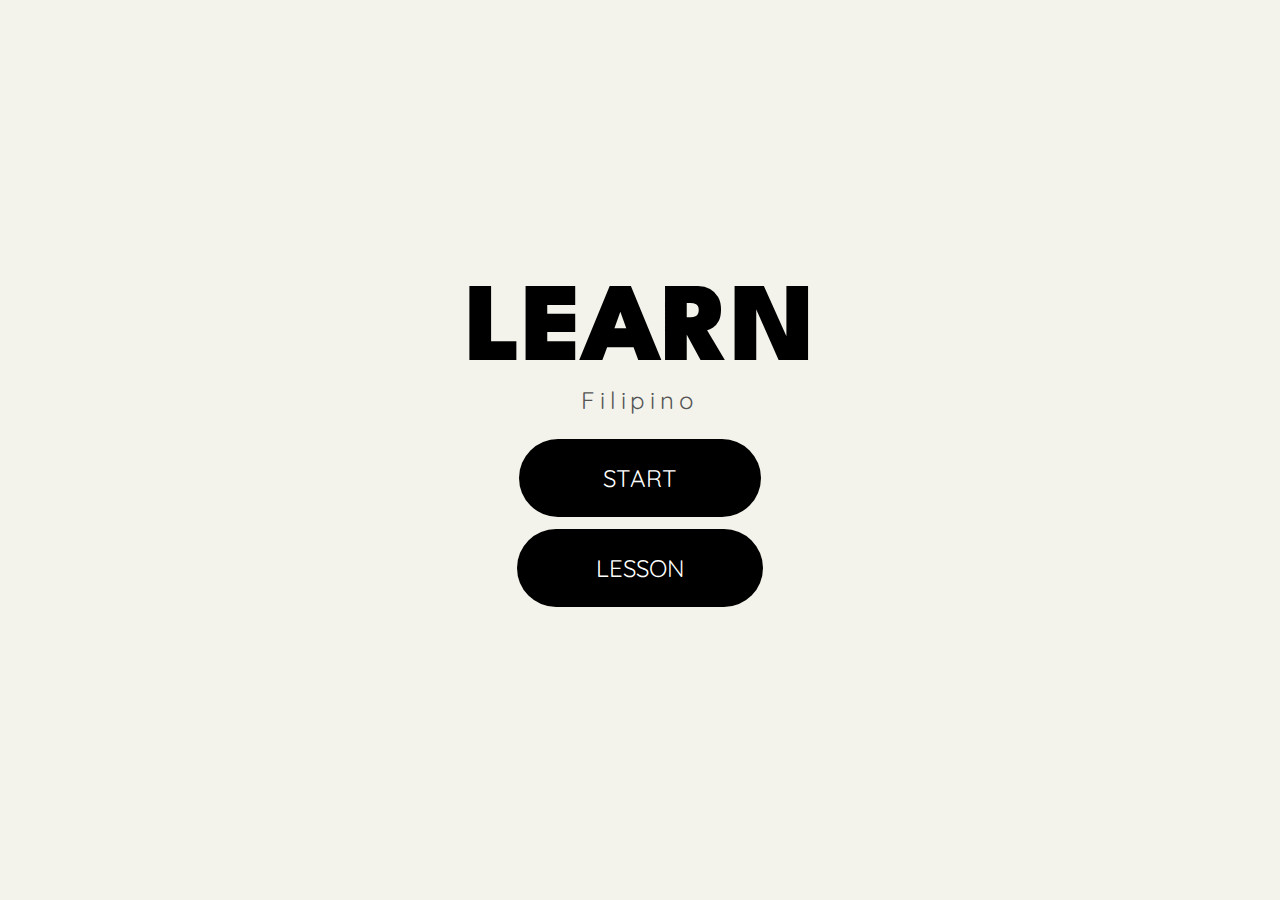
<file: index.html>
<!DOCTYPE html>
<html lang="en">
  <head>
    <meta name="viewport" content="width=device-width, initial-scale=1.0" />
    <title>FilipinoLearning</title>

     
    <link href="https://fonts.googleapis.com/css2?family=League+Spartan:wght@100..900&family=Poppins:ital,wght@0,100;0,200;0,300;0,400;0,500;0,600;0,700;0,800;0,900;1,100;1,200;1,300;1,400;1,500;1,600;1,700;1,800;1,900&family=Quicksand:wght@300..700&display=swap" rel="stylesheet">
   
    <link rel="stylesheet" href="style.css" />
  </head>
  <body>
    <div class="start-screen">
      <div class="lobby">
        <h1 class="main-title">LEARN</h1>
        <p class="subtitle">Filipino</p>
        <button class="lobby-button" id="start-button">START</button>
        <button class="lobby-button2" id="lesson-button">LESSON</button>
      </div>
    </div>

    <div id="lesson-container" class="lesson-modal hide">
      <div class="lesson-content"></div>
      <style>
        #lesson-iframe {
          width: 50%;
          height: 95%;
          justify-content: center;
          align-items: center;
          

        }
      </style>
     <iframe
      id="lesson-iframe"
      src="https://docs.google.com/document/d/1c8h9epTBqtWC3FsSQ5F5XABosc-zRiHhM80zKLNYJ4Q/pub?embedded=true"
      frameborder="0"
    
     ></iframe>
      <button class="close-button" id="close-lesson">Close</button>
    </div>

    <div id="display-container" class="hide">
      <div class="header">
        <div class="number-of-count">
          <span class="number-of-question">1 of 3 questions</span>
        </div>
        <div class="timer-div">
          <img src="timer3.png" />
          <span class="time-left">10s</span>
        </div>
      </div>
      <div id="container">
        <!-- questions and options will be displayed here -->
      </div>
      <button id="next-button">Next</button>
    </div>

    <audio id="correct-sound" src="Correct.mp3" preload="auto"></audio>
    <audio id="wrong-sound" src="Wrong.mp3" preload="auto"></audio>

    <div class="score-container hide">
      <div id="user-score">Demo Score</div>
      <button id="restart">Restart</button>
    </div>

    <!-- Script -->
    <script src="script.js"></script>
  </body>
</html>
</file>
<file: style.css>
* {
  padding: 0;
  margin: 0;
  box-sizing: border-box;
  font-family: "Poppins", sans-serif;
}
body {
  background-color: #f3f3eb;
}
.start-screen {
  position: absolute;
  top: 0;
  width: 100%;
  height: 100%;
  display: flex;
  align-items: center;
  justify-content: center;
}
.box {
  background-color: #ffffff;
  padding: 2em;
  border-radius: 0.6em;
  text-align: center;
  box-shadow: 0 4px 8px rgba(0, 0, 0, 0.2);
}
.lobby {
  text-align: center;
}

.main-title {
  font-family: 'League Spartan', sans-serif;
  font-style: normal;
  font-size: 7em;
  font-weight: 900;
  color: #000000;
  letter-spacing: 0em;
}

.subtitle {
  font-family: 'Quicksand', sans-serif;
  font-style: normal;
  font-size: 1.5em;
  color: #555555;
  margin-bottom: 1em;
  letter-spacing: 0.2em;
}

.lobby-button {
  font-family: 'Quicksand', sans-serif;
  font-style: normal;
  display: block;
  margin: 0.5em auto;
  padding: 1em 3.5em;
  font-size: 1.5em;
  border-radius: 50px;
  background-color: #000000;
  color: #ffffff;
  border: none;
  cursor: pointer;
  transition: background-color 0.3s ease;
}
.lobby-button2 {
  font-family: 'Quicksand', sans-serif;
  font-style: normal;
  display: block;
  margin: 0.5em auto;
  padding: 1em 3.3em;
  font-size: 1.5em;
  border-radius: 50px;
  background-color: #000000;
  color: #ffffff;
  border: none;
  cursor: pointer;
  transition: background-color 0.3s ease;
}

.lobby-button:hover {
  background-color: #333333;
}

#display-container {
  background-color: #ffffff;
  padding: 3.1em 1.8em;
  width: 80%;
  max-width: 37.5em;
  margin: 0 auto;
  position: absolute;
  transform: translate(-50%, -50%);
  top: 50%;
  left: 50%;
  border-radius: 0.6em;
}

.header {
  margin-bottom: 1.8em;
  display: flex;
  justify-content: space-between;
  align-items: center;
  padding-bottom: 0.6em;
  border-bottom: 0.1em solid #c0bfd2;
}

.timer-div {
  background-color: #f3f3eb;
  width: 7.5em;
  border-radius: 1.8em;
  display: flex;
  align-items: center;
  justify-content: space-between;
  padding: 0.7em 1.8em;
}

.hide {
  display: none;
}

#user-score {
  font-size: 1.5em;
  color: #000000;
}

.score-container {
  position: fixed;
  top: 50%;
  left: 50%;
  transform: translate(-50%, -50%);
  background-color: #ffffff;
  padding: 2em;
  border-radius: 0.6em;
  text-align: center;
  box-shadow: 0 4px 8px rgba(0, 0, 0, 0.2);
  width: 80%;
  max-width: 30em;
  z-index: 1000;
}
button {
  border: none;
  outline: none;
  cursor: pointer;
}
#restart {
  font-size: 1.5em;
  padding: 1em 3em;
  border-radius: 0.5em;
  background-color: #000000;
  color: #ffffff;
}
#restart {
  margin-top: 0.9em;
}
#display-container {
  background-color: #ffffff;
  padding: 3.1em 1.8em;
  width: 80%;
  max-width: 37.5em;
  margin: 0 auto;
  position: absolute;
  transform: translate(-50%, -50%);
  top: 50%;
  left: 50%;
  border-radius: 0.6em;
}
.header {
  margin-bottom: 1.8em;
  display: flex;
  justify-content: space-between;
  align-items: center;
  padding-bottom: 0.6em;
  border-bottom: 0.1em solid #c0bfd2;
}
.timer-div {
  background-color: #f3f3eb;
  width: 7.5em;
  border-radius: 1.8em;
  display: flex;
  align-items: center;
  justify-content: space-between;
  padding: 0.7em 1.8em;
}
.question {
  margin-bottom: 1.25em;
  font-weight: 600;
}
.option-div {
  font-size: 0.9em;
  width: 100%;
  padding: 1em;
  margin: 0.3em 0;
  text-align: left;
  outline: none;
  background: transparent;
  border: 1px solid #c0bfd2;
  border-radius: 0.3em;
}
.option-div:disabled {
  color: #000000;
  cursor: not-allowed;
}
#next-button {
  font-size: 1em;
  margin-top: 1.5em;
  background-color: #000000;
  color: #ffffff;
  padding: 0.7em 1.8em;
  border-radius: 0.3em;
  float: right;
}
.hide {
  display: none;
}
.incorrect {
  background-color: #ffdde0;
  color: #d32f2f;
  border-color: #d32f2f;
}
.correct {
  background-color: #e7f6d5;
  color: #689f38;
  border-color: #689f38;
}
#user-score {
  font-size: 1.5em;
  color: #000000;
}
/* Full-page iframe modal with white background */
.lesson-modal {
  position: fixed;
  top: 0;
  left: 0;
  width: 100%;
  height: 100%;
  background-color: #f3f3eb; /* White background */
  display: flex;
  justify-content: center;
  align-items: center;
  z-index: 1000;
  margin: 0;
  padding: 0;
}

/* Close button styling */
.close-button {
  position: absolute;
  top: 20px;
  right: 20px;
  padding: 10px 20px;
  background-color: #000000;
  color: white;
  border: none;
  cursor: pointer;
  border-radius: 5px;
  z-index: 1001; /* Ensure the button is above the iframe */
}

.close-button:hover {
  background-color: #333333;
}

/* Initially hide the lesson modal */
.hide {
  display: none;
}
/* Style for login page */
</file>
